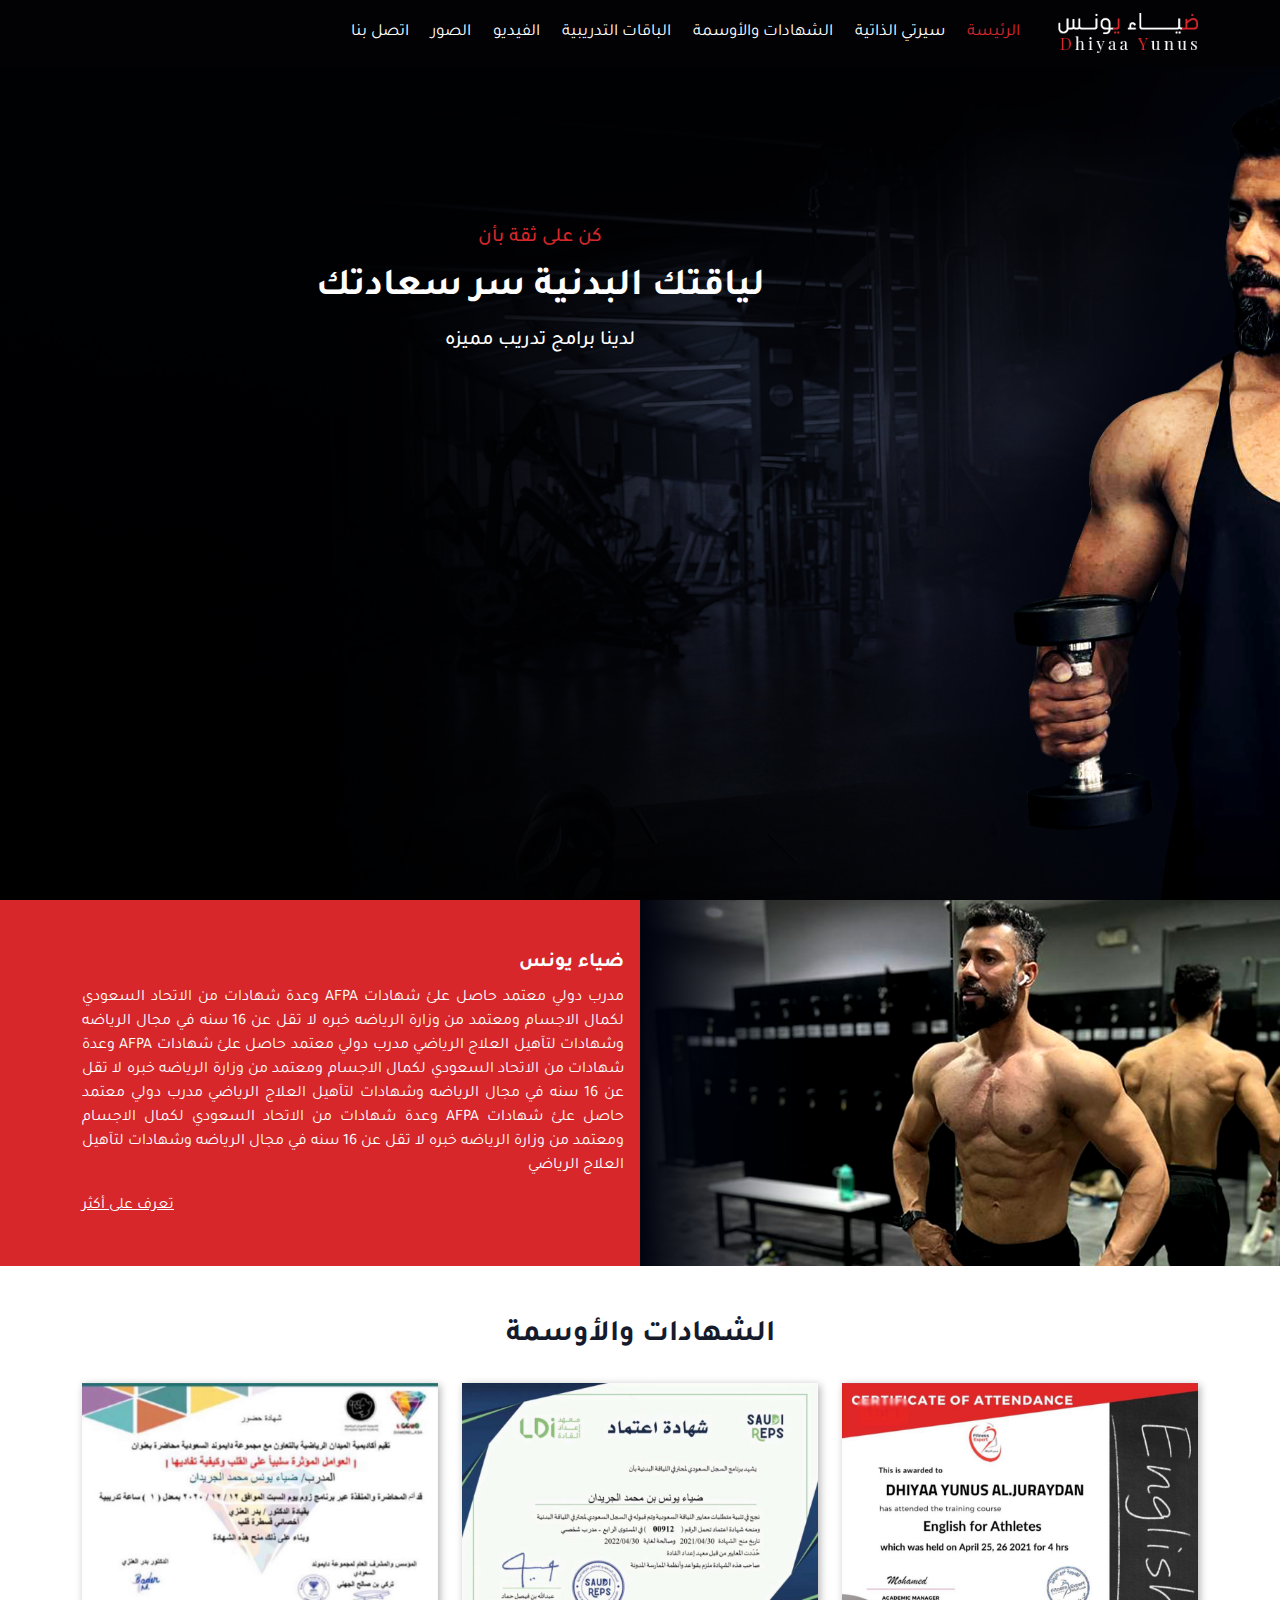
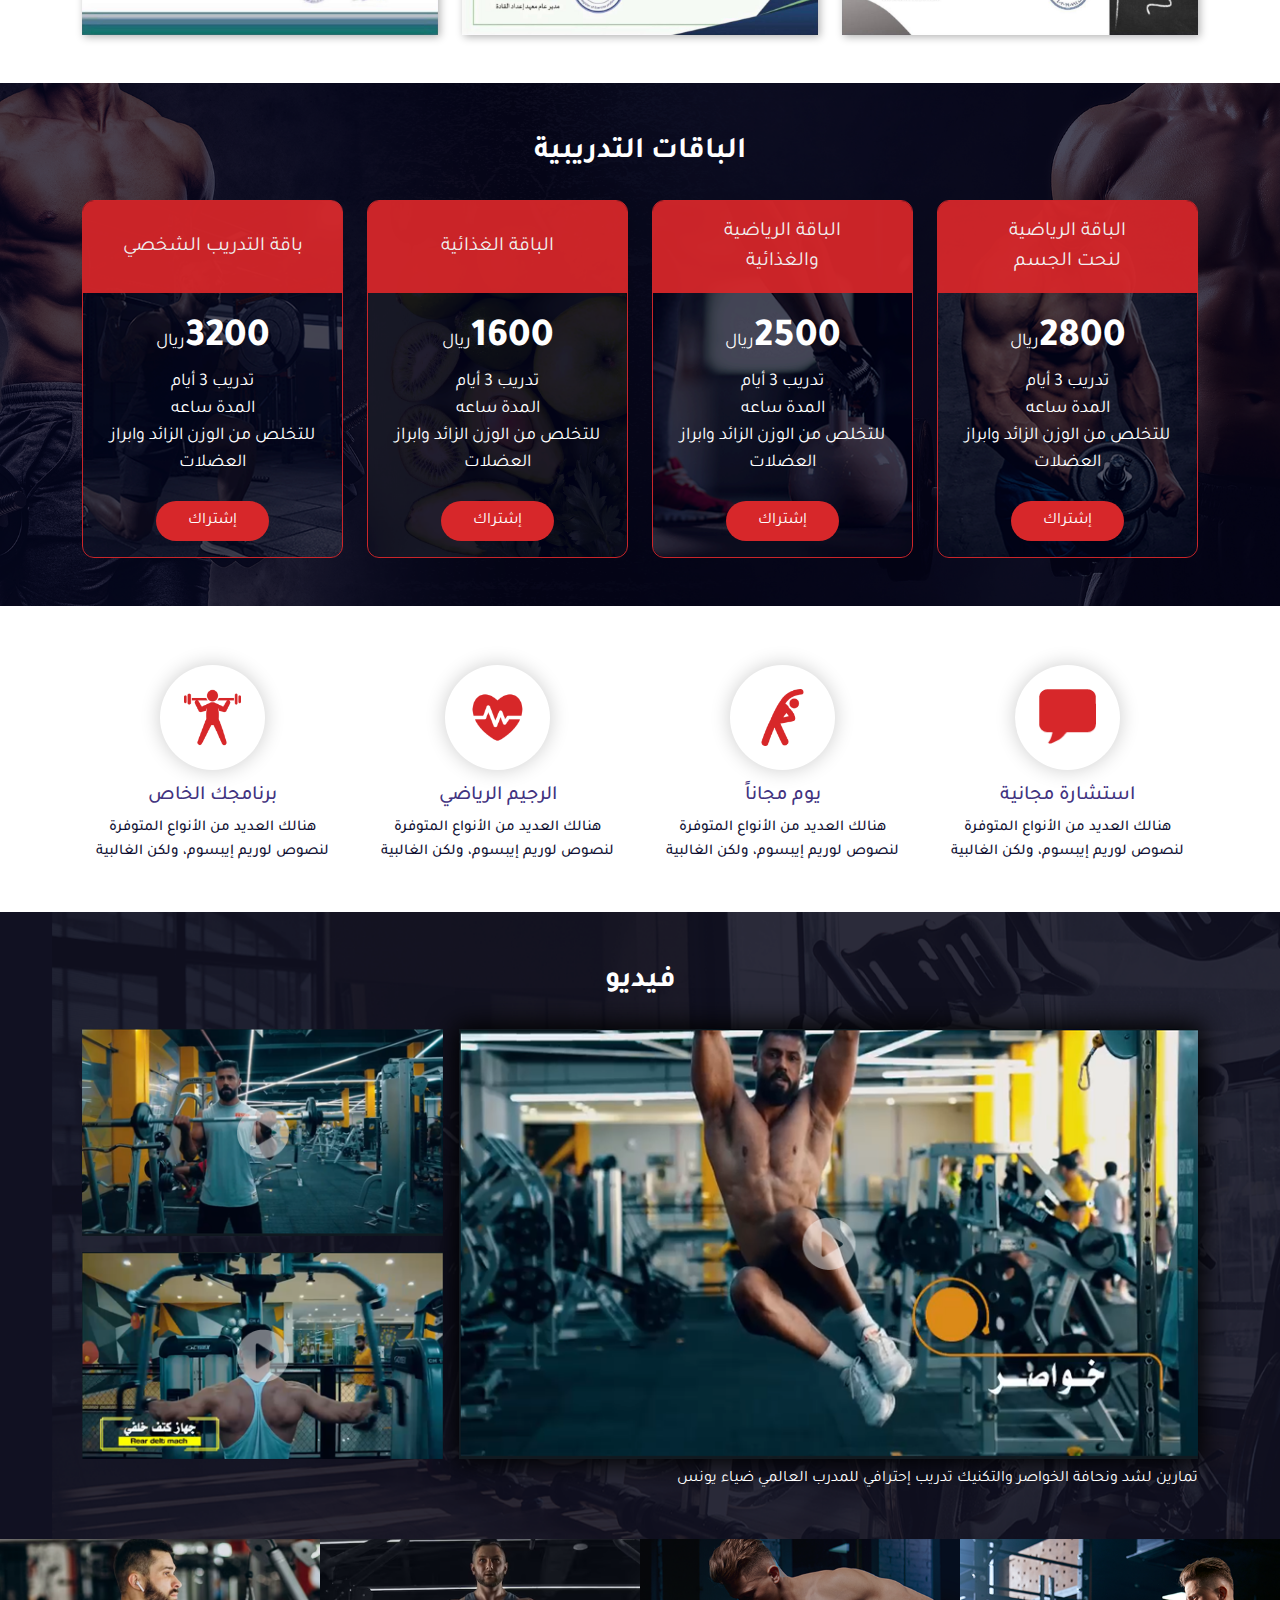
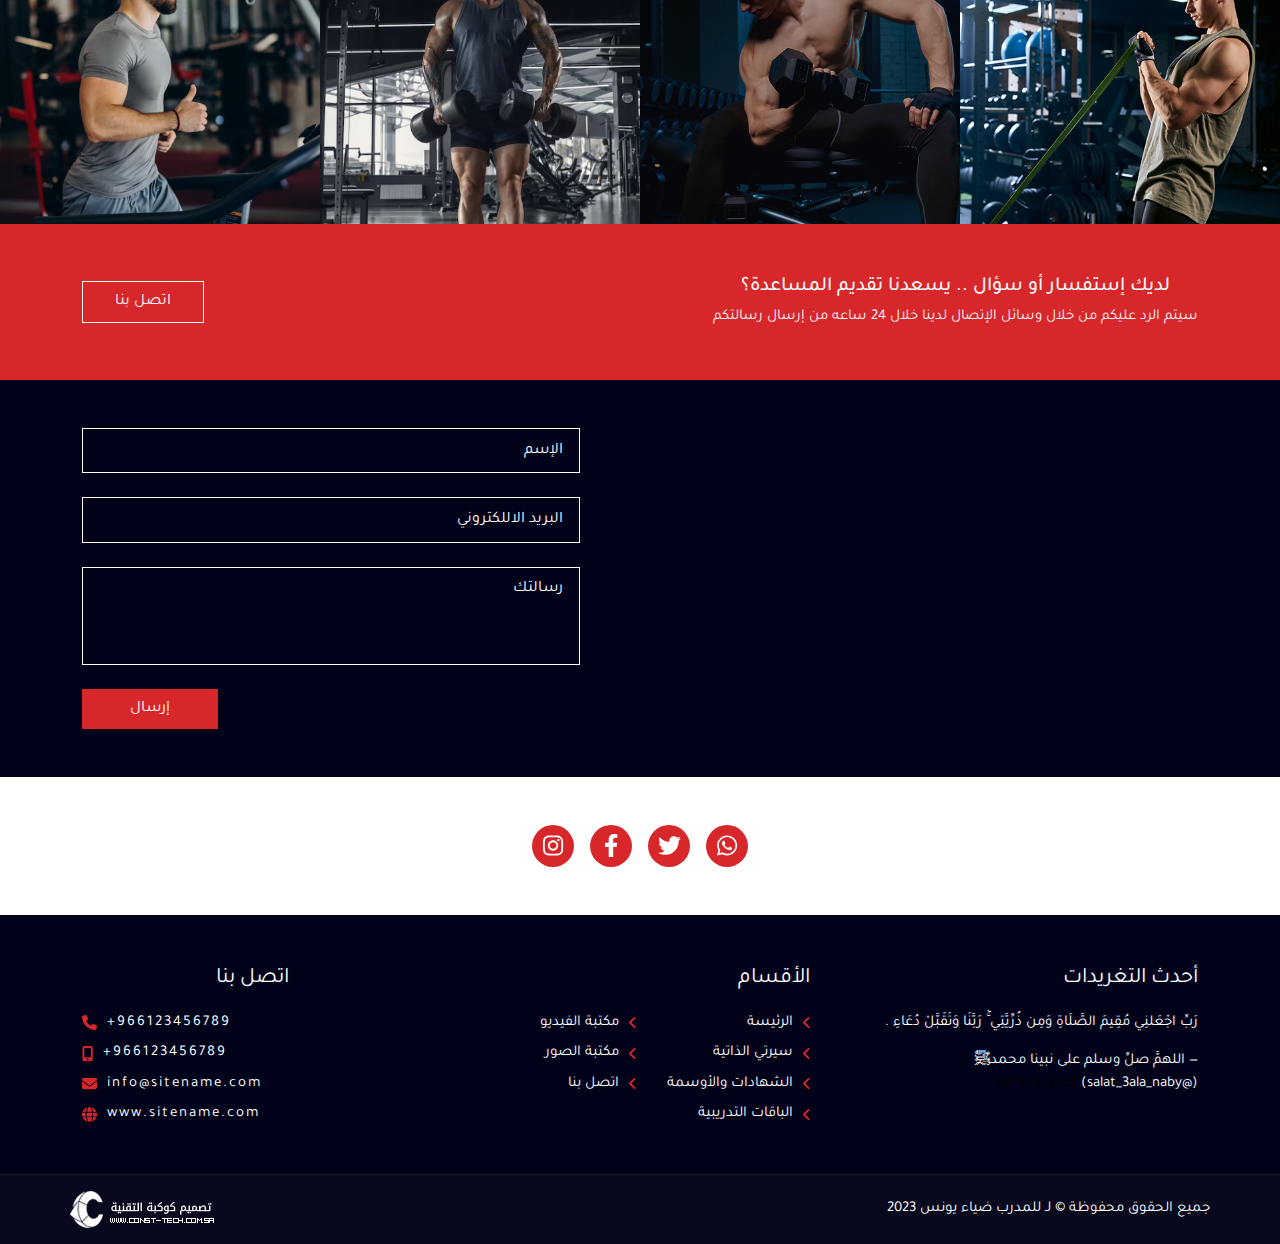
<file: index.html>
<!DOCTYPE html>
<html lang="ar" dir="rtl">
  <head>
    <meta charset="UTF-8" />
    <meta http-equiv="X-UA-Compatible" content="IE=edge" />
    <meta name="viewport" content="width=device-width, initial-scale=1.0" />
    <title>Document</title>
    <!-- Normalize -->
    <link rel="stylesheet" href="css/normalize.css" />
    <!-- Bootstrap -->
    <link rel="stylesheet" href="css/bootstrap.rtl.min.css" />
    <!-- Font Awesome -->
    <link rel="stylesheet" href="css/all.min.css" />
    <!-- Main Faile Css  -->
    <link rel="stylesheet" href="css/main.css" />
    <!-- Font Google -->
    <link rel="preconnect" href="https://fonts.googleapis.com" />
    <link rel="preconnect" href="https://fonts.gstatic.com" crossorigin />
    <link
      href="https://fonts.googleapis.com/css2?family=Tajawal:wght@400;500;700;800;900&display=swap"
      rel="stylesheet"
    />
  </head>

  <body>
    <!-- Start Landing -->
    <section class="landing">
      <nav class="navbar navbar-expand-lg navbar-dark">
        <div class="container">
          <a class="navbar-brand logo" href="#">
            <img src="./img/logo-web.webp" alt="" />
          </a>
          <button
            class="navbar-toggler"
            type="button"
            data-bs-toggle="collapse"
            data-bs-target="#navbarSupportedContent"
            aria-controls="navbarSupportedContent"
            aria-expanded="false"
            aria-label="Toggle navigation"
          >
            <span class="navbar-toggler-icon"></span>
          </button>
          <div class="collapse navbar-collapse" id="navbarSupportedContent">
            <ul class="navbar-nav me-auto mb-2 mb-lg-0">
              <li class="nav-item">
                <a class="nav-link active" href="index.html">الرئيسة</a>
              </li>
              <li class="nav-item">
                <a class="nav-link" href="#">سيرتي الذاتية</a>
              </li>
              <li class="nav-item">
                <a class="nav-link" href="#">الشهادات والأوسمة</a>
              </li>
              <li class="nav-item">
                <a class="nav-link" href="#">الباقات التدريبية</a>
              </li>
              <li class="nav-item">
                <a class="nav-link" href="videos.html">الفيديو</a>
              </li>
              <li class="nav-item">
                <a class="nav-link" href="gallary.html">الصور</a>
              </li>
              <li class="nav-item">
                <a class="nav-link" href="contactUs.html">اتصل بنا</a>
              </li>
            </ul>
          </div>
        </div>
      </nav>
      <div class="container">
        <div class="text-landing">
          <div class="text-one">كن على ثقة بأن</div>
          <div class="text-two">لياقتك البدنية سر سعادتك</div>
          <div class="text-three">لدينا برامج تدريب مميزه</div>
        </div>
      </div>
    </section>
    <!-- End Landing -->

    <!-- Start About -->
    <section class="about py-5">
      <div class="container">
        <img src="./img/about.webp" alt="" class="img" />
        <div class="text">
          <div class="title">ضياء يونس</div>
          <div class="content">
            مدرب دولي معتمد حاصل علئ شهادات AFPA وعدة شهادات من الاتحاد السعودي
            لكمال الاجسام ومعتمد من وزارة الرياضه خبره لا تقل عن 16 سنه في مجال
            الرياضه وشهادات لتآهيل العلاج الرياضي مدرب دولي معتمد حاصل علئ
            شهادات AFPA وعدة شهادات من الاتحاد السعودي لكمال الاجسام ومعتمد من
            وزارة الرياضه خبره لا تقل عن 16 سنه في مجال الرياضه وشهادات لتآهيل
            العلاج الرياضي مدرب دولي معتمد حاصل علئ شهادات AFPA وعدة شهادات من
            الاتحاد السعودي لكمال الاجسام ومعتمد من وزارة الرياضه خبره لا تقل عن
            16 سنه في مجال الرياضه وشهادات لتآهيل العلاج الرياضي
          </div>
          <a href="" class="more">تعرف على أكثر</a>
        </div>
      </div>
    </section>
    <!-- End About -->

    <!-- Start Testimonials -->
    <section class="testimonials py-5">
      <div class="container">
        <div class="main-title">الشهادات والأوسمة</div>
        <div class="row g-4">
          <div class="col-md-6 col-lg-4">
            <img src="./img/testimonials.webp" alt="" class="img" />
          </div>
          <div class="col-md-6 col-lg-4">
            <img src="./img/testimonials2.webp" alt="" class="img" />
          </div>
          <div class="col-md-6 col-lg-4">
            <img src="./img/testimonials3.webp" alt="" class="img" />
          </div>
        </div>
      </div>
    </section>
    <!-- End Testimonials -->

    <!-- Start price -->
    <section class="price-section py-5">
      <div class="container">
        <div class="main-title text-white">الباقات التدريبية</div>
        <div class="row g-4 align-items-stretch">
          <div class="col-md-6 col-lg-3">
            <div class="box">
              <img src="./img/box-price.webp" alt="" class="img" />
              <div class="title">
                الباقة الرياضية <br />
                لنحت الجسم
              </div>
              <div class="content">
                <div class="price">2800<span>ريال</span></div>
                <div class="text">
                  تدريب 3 أيام <br />
                  المدة ساعه <br />
                  للتخلص من الوزن الزائد وابراز العضلات
                </div>
                <a href="" class="main-btn btn-radius"> إشتراك </a>
              </div>
            </div>
          </div>
          <div class="col-md-6 col-lg-3">
            <div class="box">
              <img src="./img/box-price2.webp" alt="" class="img" />
              <div class="title">
                الباقة الرياضية
                <br />
                والغذائية
              </div>
              <div class="content">
                <div class="price">2500<span>ريال</span></div>
                <div class="text">
                  تدريب 3 أيام <br />
                  المدة ساعه <br />
                  للتخلص من الوزن الزائد وابراز العضلات
                </div>
                <a href="" class="main-btn btn-radius"> إشتراك </a>
              </div>
            </div>
          </div>
          <div class="col-md-6 col-lg-3">
            <div class="box">
              <img src="./img/box-price3.webp" alt="" class="img" />
              <div class="title">الباقة الغذائية</div>
              <div class="content">
                <div class="price">1600<span>ريال</span></div>
                <div class="text">
                  تدريب 3 أيام <br />
                  المدة ساعه <br />
                  للتخلص من الوزن الزائد وابراز العضلات
                </div>
                <a href="" class="main-btn btn-radius"> إشتراك </a>
              </div>
            </div>
          </div>
          <div class="col-md-6 col-lg-3">
            <div class="box">
              <img src="./img/box-price4.webp" alt="" class="img" />
              <div class="title">باقة التدريب الشخصي</div>
              <div class="content">
                <div class="price">3200<span>ريال</span></div>
                <div class="text">
                  تدريب 3 أيام <br />
                  المدة ساعه <br />
                  للتخلص من الوزن الزائد وابراز العضلات
                </div>
                <a href="" class="main-btn btn-radius"> إشتراك </a>
              </div>
            </div>
          </div>
        </div>
      </div>
    </section>
    <!-- End price -->

    <!-- Start service -->
    <section class="service py-5">
      <div class="container">
        <div class="row g-4">
          <div class="col-md-6 col-lg-3">
            <div class="box">
              <div class="icon">
                <img src="./img/service.webp" alt="" class="img" />
              </div>
              <div class="title">استشارة مجانية</div>
              <div class="text">
                هنالك العديد من الأنواع المتوفرة لنصوص لوريم إيبسوم، ولكن
                الغالبية
              </div>
            </div>
          </div>
          <div class="col-md-6 col-lg-3">
            <div class="box">
              <div class="icon">
                <img src="./img/service2.webp" alt="" class="img" />
              </div>
              <div class="title">يوم مجاناً</div>
              <div class="text">
                هنالك العديد من الأنواع المتوفرة لنصوص لوريم إيبسوم، ولكن
                الغالبية
              </div>
            </div>
          </div>
          <div class="col-md-6 col-lg-3">
            <div class="box">
              <div class="icon">
                <img src="./img/service3.webp" alt="" class="img" />
              </div>
              <div class="title">الرجيم الرياضي</div>
              <div class="text">
                هنالك العديد من الأنواع المتوفرة لنصوص لوريم إيبسوم، ولكن
                الغالبية
              </div>
            </div>
          </div>
          <div class="col-md-6 col-lg-3">
            <div class="box">
              <div class="icon">
                <img src="./img/service4.webp" alt="" class="img" />
              </div>
              <div class="title">برنامجك الخاص</div>
              <div class="text">
                هنالك العديد من الأنواع المتوفرة لنصوص لوريم إيبسوم، ولكن
                الغالبية
              </div>
            </div>
          </div>
        </div>
      </div>
    </section>
    <!-- End service -->

    <!-- Start video -->
    <section class="video-section py-5">
      <div class="container">
        <div class="main-title text-white">فيديو</div>
        <div class="row g-3">
          <div class="col-lg-8">
            <img src="./img/video1.webp" alt="" class="video" />
          </div>
          <div class="col-lg-4">
            <div class="row g-3">
              <div class="col-12">
                <img src="./img/video2.webp" alt="" class="video video-sm" />
              </div>
              <div class="col-12">
                <img src="./img/video3.webp" alt="" class="video video-sm" />
              </div>
            </div>
          </div>
        </div>
        <div class="text">
          تمارين لشد ونحافة الخواصر والتكنيك تدريب إحترافي للمدرب العالمي ضياء
          يونس
        </div>
      </div>
    </section>
    <!-- End video -->

    <!-- Start imgs -->
    <section class="imgs-section">
      <div class="row g-0">
        <div class="col-md-6 col-lg-3">
          <img src="./img/imgs1.webp" alt="" class="img" />
        </div>
        <div class="col-md-6 col-lg-3">
          <img src="./img/imgs2.webp" alt="" class="img" />
        </div>
        <div class="col-md-6 col-lg-3">
          <img src="./img/imgs3.webp" alt="" class="img" />
        </div>
        <div class="col-md-6 col-lg-3">
          <img src="./img/imgs4.webp" alt="" class="img" />
        </div>
      </div>
    </section>
    <!-- End imgs -->

    <!-- Start Inquiry  -->
    <section class="inquiry-section py-5">
      <div
        class="container d-flex align-items-center gap-3 justify-content-between flex-wrap"
      >
        <div class="content">
          <div class="title">
            لديك إستفسار أو سؤال .. يسعدنا تقديم المساعدة؟
          </div>
          <div class="text">
            سيتم الرد عليكم من خلال وسائل الإتصال لدينا خلال 24 ساعه من إرسال
            رسالتكم
          </div>
        </div>
        <a href="contactUs.html" class="btn-border">اتصل بنا</a>
      </div>
    </section>
    <!-- End Inquiry  -->

    <!-- Start contact  -->
    <section class="contact-section py-5">
      <div class="container">
        <div class="map">
          <iframe
            src="https://www.google.com/maps/embed?pb=!1m14!1m8!1m3!1d272174.73691411247!2d50.033775677156385!3d26.32307874880888!3m2!1i1024!2i768!4f13.1!3m3!1m2!1s0x85f5560a12d3eeed%3A0x99291102777c79cb!2z2YPZiNmD2KjYqSDYp9mE2KrZgtmG2YrYqSDYqNix2YXYrNipINin2YTZhdmI2KfZgti5INmI2KfZhNiq2LfYqNmK2YLYp9iqINin2YTYsNmD2YrYqQ!5e0!3m2!1sar!2seg!4v1681559509684!5m2!1sar!2seg"
            width="600"
            height="450"
            style="border: 0"
            allowfullscreen=""
            loading="lazy"
            referrerpolicy="no-referrer-when-downgrade"
          ></iframe>
        </div>
        <form action="" class="form row g-4">
          <div class="col-12">
            <input
              type="text"
              name=""
              id=""
              placeholder="الإسم"
              class="form-control"
            />
          </div>
          <div class="col-12">
            <input
              type="text"
              name=""
              id=""
              placeholder="البريد الاللكتروني"
              class="form-control"
            />
          </div>
          <div class="col-12">
            <textarea
              name=""
              id=""
              placeholder="رسالتك"
              class="form-control"
            ></textarea>
          </div>
          <div class="col-12 d-flex justify-content-end">
            <button class="main-btn px-5">إرسال</button>
          </div>
        </form>
      </div>
    </section>
    <!-- End contact  -->

    <!-- Start social  -->
    <section class="social-section py-5">
      <div class="container">
        <div class="list-social">
          <a href="#" class="item">
            <i class="icon fab fa-whatsapp"></i>
          </a>
          <a href="#" class="item">
            <i class="icon fab fa-twitter"></i>
          </a>
          <a href="#" class="item">
            <i class="icon fab fa-facebook-f"></i>
          </a>
          <a href="#" class="item">
            <i class="icon fab fa-instagram"></i>
          </a>
        </div>
      </div>
    </section>
    <!-- End social  -->
    
    <!-- Start top-footer  -->
    <section class="top-footer py-5">
      <div class="container">
        <div class="row g-5">
          <div class="col-lg-4">
            <div class="title">أحدث التغريدات</div>
            <blockquote class="twitter-tweet">
              <p lang="ar" dir="rtl">
                رَبِّ اجْعَلنِي مُقِيمَ الصَّلَاةِ وَمِن ذُرِّيَّتِي ۚ رَبَّنَا
                وَتَقَبَّلْ دُعَاءِ .
              </p>
              &mdash; اللهمَّ صلِّ وسلم على نبينا محمدﷺ (@salat_3ala_naby)
              <a
                href="https://twitter.com/salat_3ala_naby/status/1646636726801121282?ref_src=twsrc%5Etfw"
                >April 13, 2023</a
              >
            </blockquote>
            <script
              async
              src="https://platform.twitter.com/widgets.js"
              charset="utf-8"
            ></script>
          </div>
          <div class="col-lg-4">
            <div class="title">الأقسام</div>
            <div class="row g-2">
              <div class="col-6">
                <a href="" class="link">
                  <i class="icon fas fa-angle-left"></i>
                  الرئيسة
                </a>
              </div>
              <div class="col-6">
                <a href="" class="link">
                  <i class="icon fas fa-angle-left"></i>
                  مكتبة الفيديو
                </a>
              </div>
              <div class="col-6">
                <a href="" class="link">
                  <i class="icon fas fa-angle-left"></i>
                  سيرتي الذاتية
                </a>
              </div>
              <div class="col-6">
                <a href="" class="link">
                  <i class="icon fas fa-angle-left"></i>
                  مكتبة الصور
                </a>
              </div>
              <div class="col-6">
                <a href="" class="link">
                  <i class="icon fas fa-angle-left"></i>
                  الشهادات والأوسمة
                </a>
              </div>
              <div class="col-6">
                <a href="" class="link">
                  <i class="icon fas fa-angle-left"></i>
                  اتصل بنا
                </a>
              </div>
              <div class="col-6">
                <a href="" class="link">
                  <i class="icon fas fa-angle-left"></i>
                  الباقات التدريبية
                </a>
              </div>
            </div>
          </div>
          <div class="col">
            <div class="title text-center">
              اتصل بنا
            </div>
            <div class="row g-2 ">
              <div class="col-12">
                <div class="link num justify-content-end">
                  966123456789+
                  <i class="icon fas fa-phone"></i>
                </div>
              </div>
              <div class="col-12">
                <div class="link num justify-content-end">
                  966123456789+
                  <i class=" icon fa-solid fa-mobile-screen-button"></i>
                </div>
              </div>
              <div class="col-12">
                <div class="link num justify-content-end">
                  info@sitename.com
                  <i class="icon fa-solid fa-envelope"></i>
                </div>
              </div>
              <div class="col-12">
                <div class="link num justify-content-end">
                  www.sitename.com
                  <i class="icon fa-solid fa-globe"></i>
                </div>
              </div>
            </div>
          </div>
        </div>
      </div>
    </section>
    <!-- End top-footer  -->

    <!-- Start bottom-footer  -->
    <section class="bottom-footer">
      <div class="container">
        جميع الحقوق محفوظة ©  لـ للمدرب ضياء يونس 2023
        <img src="./img/logo-footer.webp" alt="" class="logo">
      </div>
    </section>
    <!-- End bottom-footer  -->
    <!-- Js Files -->
    <script src="js/bootstrap.bundle.min.js"></script>
    <script src="js/all.min.js"></script>
    <script src="js/main.js"></script>
  </body>
</html>
</file>
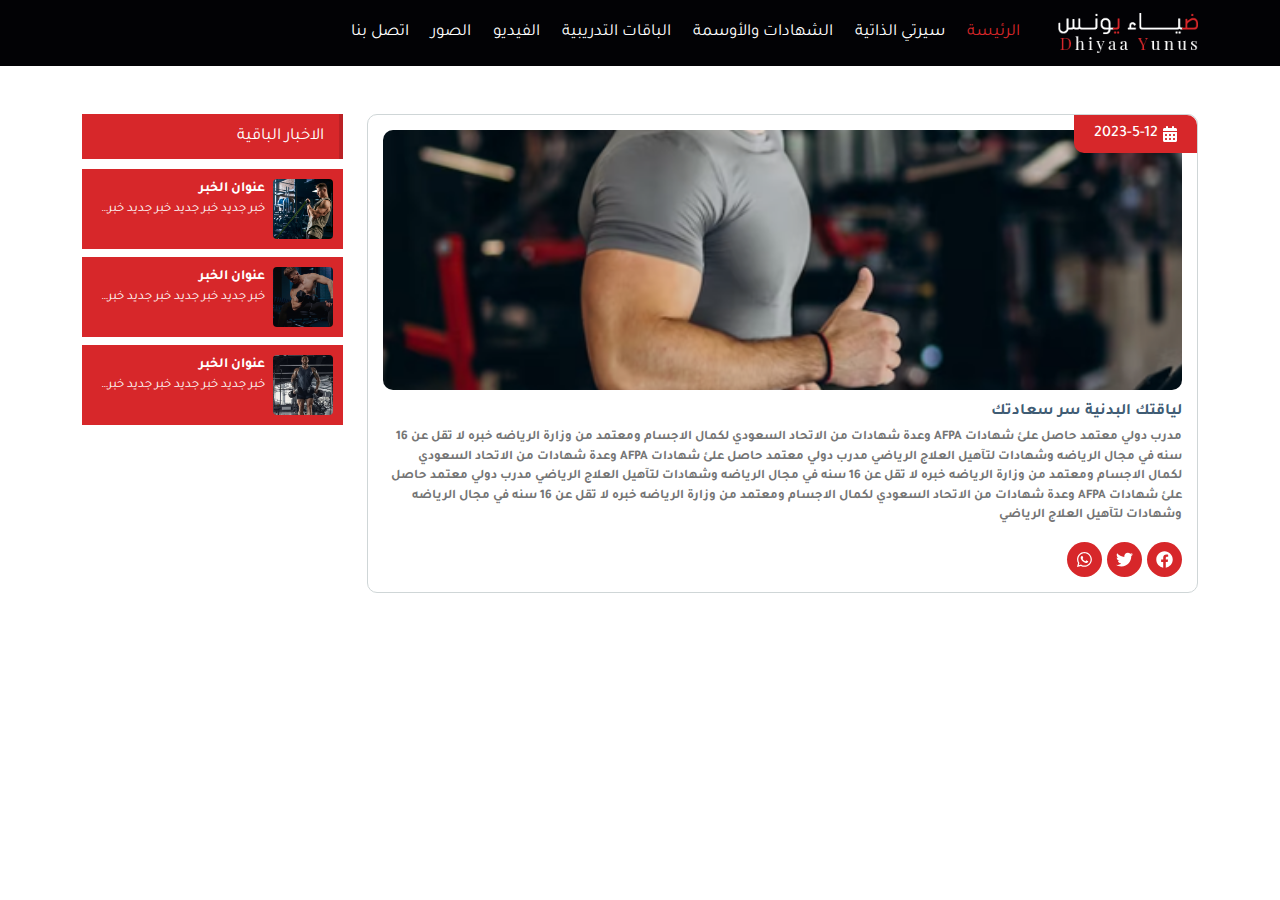
<file: articalShow.html>
<!DOCTYPE html>
<html lang="ar" dir="rtl">

<head>
  <meta charset="UTF-8" />
  <meta http-equiv="X-UA-Compatible" content="IE=edge" />
  <meta name="viewport" content="width=device-width, initial-scale=1.0" />
  <title>Document</title>
  <!-- Normalize -->
  <link rel="stylesheet" href="css/normalize.css" />
  <!-- Bootstrap -->
  <link rel="stylesheet" href="css/bootstrap.rtl.min.css" />
  <!-- Font Awesome -->
  <link rel="stylesheet" href="css/all.min.css" />
  <!-- Main Faile Css  -->
  <link rel="stylesheet" href="css/main.css" />
  <!-- Font Google -->
  <link rel="preconnect" href="https://fonts.googleapis.com" />
  <link rel="preconnect" href="https://fonts.gstatic.com" crossorigin />
  <link href="https://fonts.googleapis.com/css2?family=Tajawal:wght@400;500;700;800;900&display=swap"
    rel="stylesheet" />
</head>

<body>
  <!-- Start Nav -->
  <nav class="navbar navbar-expand-lg navbar-dark">
    <div class="container">
      <a class="navbar-brand logo" href="index.html">
        <img src="./img/logo-web.webp" alt="" />
      </a>
      <button class="navbar-toggler" type="button" data-bs-toggle="collapse" data-bs-target="#navbarSupportedContent"
        aria-controls="navbarSupportedContent" aria-expanded="false" aria-label="Toggle navigation">
        <span class="navbar-toggler-icon"></span>
      </button>
      <div class="collapse navbar-collapse" id="navbarSupportedContent">
        <ul class="navbar-nav me-auto mb-2 mb-lg-0">
          <li class="nav-item">
            <a class="nav-link active" href="index.html">الرئيسة</a>
          </li>
          <li class="nav-item">
            <a class="nav-link" href="#">سيرتي الذاتية</a>
          </li>
          <li class="nav-item">
            <a class="nav-link" href="#">الشهادات والأوسمة</a>
          </li>
          <li class="nav-item">
            <a class="nav-link" href="#">الباقات التدريبية</a>
          </li>
          <li class="nav-item">
            <a class="nav-link" href="videos.html">الفيديو</a>
          </li>
          <li class="nav-item">
            <a class="nav-link" href="gallary.html">الصور</a>
          </li>
          <li class="nav-item">
            <a class="nav-link" href="contactUs.html">اتصل بنا</a>
          </li>
        </ul>
      </div>
    </div>
  </nav>
  <!-- End Nav -->
  <!-- Start Section -->
  <section class="py-5">
    <div class="container">
      <div class="row g-4">
        <div class="col-12 col-md-8 col-lg-9">
          <div class="box-article show-article">
            <div class="date-holder">
              <i class="fa-solid fa-calendar-days"></i>
              <p class="mb-0">
                <span>2023-5-12</span>
              </p>
            </div>
            <div class="img-holder">
              <img src="img/imgs4.webp" class="img-article" alt="news photo">
            </div>
            <div class="d-flex flex-column justify-content-between min-h-article gap-3">
              <div>
                <div class="text-holder d-flex align-items-center justify-content-start">
                  <p class="article-title mb-1">لياقتك البدنية سر سعادتك </p>
                </div>
                <div class="text-holder">
                  <p class="article-des">
                    مدرب دولي معتمد حاصل علئ شهادات AFPA وعدة شهادات من الاتحاد السعودي لكمال الاجسام ومعتمد من وزارة
                    الرياضه خبره لا تقل عن 16 سنه في مجال الرياضه وشهادات لتآهيل العلاج الرياضي مدرب دولي معتمد حاصل علئ
                    شهادات AFPA وعدة شهادات من الاتحاد السعودي لكمال الاجسام ومعتمد من وزارة الرياضه خبره لا تقل عن 16
                    سنه في مجال الرياضه وشهادات لتآهيل العلاج الرياضي مدرب دولي معتمد حاصل علئ شهادات AFPA وعدة شهادات
                    من الاتحاد السعودي لكمال الاجسام ومعتمد من وزارة الرياضه خبره لا تقل عن 16 سنه في مجال الرياضه
                    وشهادات لتآهيل العلاج الرياضي
                  </p>
                </div>
              </div>
              <div class="share-holder">
                <div class="circle">
                  <a href="#" target="_blank" id="shere-fa">
                    <i class="fa-brands fa-facebook"></i>
                  </a>
                </div>
                <div class="circle">
                  <a href="#" target="_blank" id="shere-tw">
                    <i class="fa-brands fa-twitter"></i>
                  </a>
                </div>
                <div class="circle">
                  <a href="#" target="_blank" id="shere-wh">
                    <i class="fa-brands fa-whatsapp"></i>
                  </a>
                </div>
              </div>
            </div>
          </div>
        </div>
        <div class="col-12 col-md-4 col-lg-3">
          <div class="bg-title">
            الاخبار الباقية
          </div>
          <div class="d-flex flex-column gap-2">
            <a href="#" class="box-side-News d-flex gap-2">
              <img src="img/imgs1.webp" alt="" class="img">
              <div class="holder">
                <div class="title">
                  عنوان الخبر
                </div>
                <div class="content text-truncate">
                  خبر جديد خبر جديد خبر جديد خبر جديد خبر جديد خبر جديد
                </div>
              </div>
            </a>
            <a href="#" class="box-side-News d-flex gap-2">
              <img src="img/imgs2.webp" alt="" class="img">
              <div class="holder">
                <div class="title">
                  عنوان الخبر
                </div>
                <div class="content text-truncate">
                  خبر جديد خبر جديد خبر جديد خبر جديد خبر جديد خبر جديد
                </div>
              </div>
            </a>
            <a href="#" class="box-side-News d-flex gap-2">
              <img src="img/imgs3.webp" alt="" class="img">
              <div class="holder">
                <div class="title">
                  عنوان الخبر
                </div>
                <div class="content text-truncate">
                  خبر جديد خبر جديد خبر جديد خبر جديد خبر جديد خبر جديد
                </div>
              </div>
            </a>
          </div>
        </div>
      </div>
    </div>
  </section>
  <!-- Start Section -->

  <!-- Js Files -->
  <script src="js/bootstrap.bundle.min.js"></script>
  <script src="js/all.min.js"></script>
  <script src="js/main.js"></script>
</body>

</html>
</file>
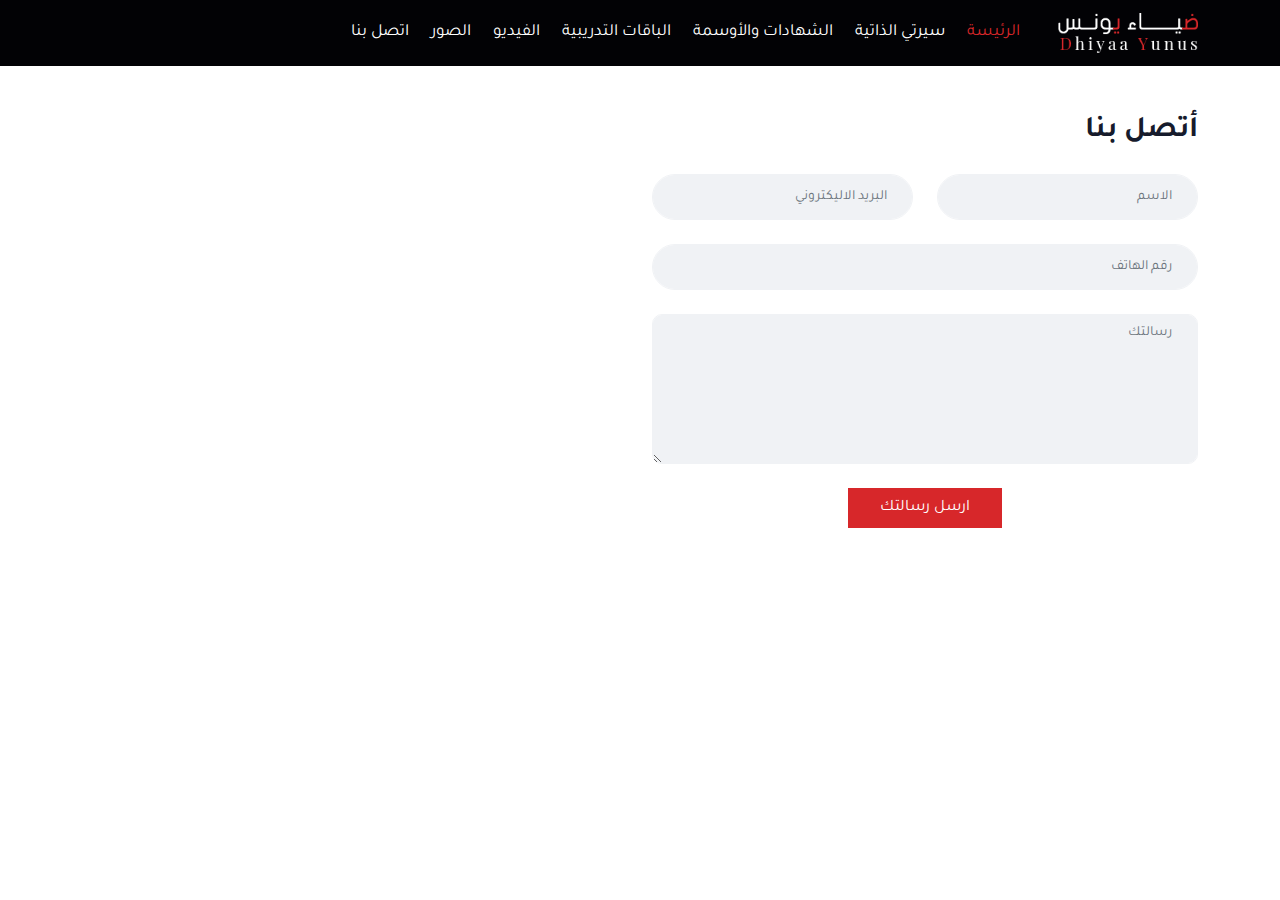
<file: contactUs.html>
<!DOCTYPE html>
<html lang="ar" dir="rtl">

<head>
  <meta charset="UTF-8" />
  <meta http-equiv="X-UA-Compatible" content="IE=edge" />
  <meta name="viewport" content="width=device-width, initial-scale=1.0" />
  <title>Document</title>
  <!-- Normalize -->
  <link rel="stylesheet" href="css/normalize.css" />
  <!-- Bootstrap -->
  <link rel="stylesheet" href="css/bootstrap.rtl.min.css" />
  <!-- Font Awesome -->
  <link rel="stylesheet" href="css/all.min.css" />
  <!-- Main Faile Css  -->
  <link rel="stylesheet" href="css/main.css" />
  <!-- Font Google -->
  <link rel="preconnect" href="https://fonts.googleapis.com" />
  <link rel="preconnect" href="https://fonts.gstatic.com" crossorigin />
  <link href="https://fonts.googleapis.com/css2?family=Tajawal:wght@400;500;700;800;900&display=swap"
    rel="stylesheet" />
</head>

<body>
  <!-- Start Nav -->
  <nav class="navbar navbar-expand-lg navbar-dark">
    <div class="container">
      <a class="navbar-brand logo" href="index.html">
        <img src="./img/logo-web.webp" alt="" />
      </a>
      <button class="navbar-toggler" type="button" data-bs-toggle="collapse" data-bs-target="#navbarSupportedContent"
        aria-controls="navbarSupportedContent" aria-expanded="false" aria-label="Toggle navigation">
        <span class="navbar-toggler-icon"></span>
      </button>
      <div class="collapse navbar-collapse" id="navbarSupportedContent">
        <ul class="navbar-nav me-auto mb-2 mb-lg-0">
          <li class="nav-item">
            <a class="nav-link active" href="index.html">الرئيسة</a>
          </li>
          <li class="nav-item">
            <a class="nav-link" href="#">سيرتي الذاتية</a>
          </li>
          <li class="nav-item">
            <a class="nav-link" href="#">الشهادات والأوسمة</a>
          </li>
          <li class="nav-item">
            <a class="nav-link" href="#">الباقات التدريبية</a>
          </li>
          <li class="nav-item">
            <a class="nav-link" href="videos.html">الفيديو</a>
          </li>
          <li class="nav-item">
            <a class="nav-link" href="gallary.html">الصور</a>
          </li>
          <li class="nav-item">
            <a class="nav-link" href="contactUs.html">اتصل بنا</a>
          </li>
        </ul>
      </div>
    </div>
  </nav>
  <!-- End Nav -->
  <!-- Start Content -->
  <section class="py-5">
    <div class="container">
      <h5 class="main-title text-start"> أتصل بنا</h5>
      <div class="row g-4">
        <div class="col-12 col-md-6">
          <form class="form-contact row g-4" method="" action="">
            <div class="col-12 col-md-6">
              <div class="form-group">
                <input id="" type="text" name="" class="form-control custom-form" placeholder="الاسم" />
              </div>
            </div>
            <div class="col-12 col-md-6">
              <div class="form-group">
                <input id="" type="email" name="" class="form-control custom-form" placeholder="البريد الاليكتروني" />
              </div>
            </div>
            <div class="col-12 col-md-12">
              <div class="form-group">
                <input type="tel" name="" class="form-control custom-form" placeholder="رقم الهاتف" />
              </div>
            </div>
            <div class="col-12 col-md-12">
              <div class="form-group">
                <textarea id="" name="" class="form-control custom-form" placeholder="رسالتك"></textarea>
              </div>
            </div>
            <hr class="m-0 border-0">
            <div class="col-md-12 d-flex justify-content-center">
              <input type="submit" class="main-btn" value="ارسل رسالتك" />
            </div>
          </form>
        </div>
        <div class="col-12 col-md-6">
          <iframe
            src="https://www.google.com/maps/embed?pb=!1m18!1m12!1m3!1d463878.29488595825!2d46.82252880000001!3d24.725191849999998!2m3!1f0!2f0!3f0!3m2!1i1024!2i768!4f13.1!3m3!1m2!1s0x3e2f03890d489399%3A0xba974d1c98e79fd5!2z2KfZhNix2YrYp9i2INin2YTYs9i52YjYr9mK2Kk!5e0!3m2!1sar!2seg!4v1681549825723!5m2!1sar!2seg"
            class="w-100 h-100"></iframe>
        </div>
      </div>
    </div>
  </section>
  <!-- Ens Content -->

  <!-- Js Files -->
  <script src="js/bootstrap.bundle.min.js"></script>
  <script src="js/all.min.js"></script>
  <script src="js/main.js"></script>
</body>

</html>
</file>
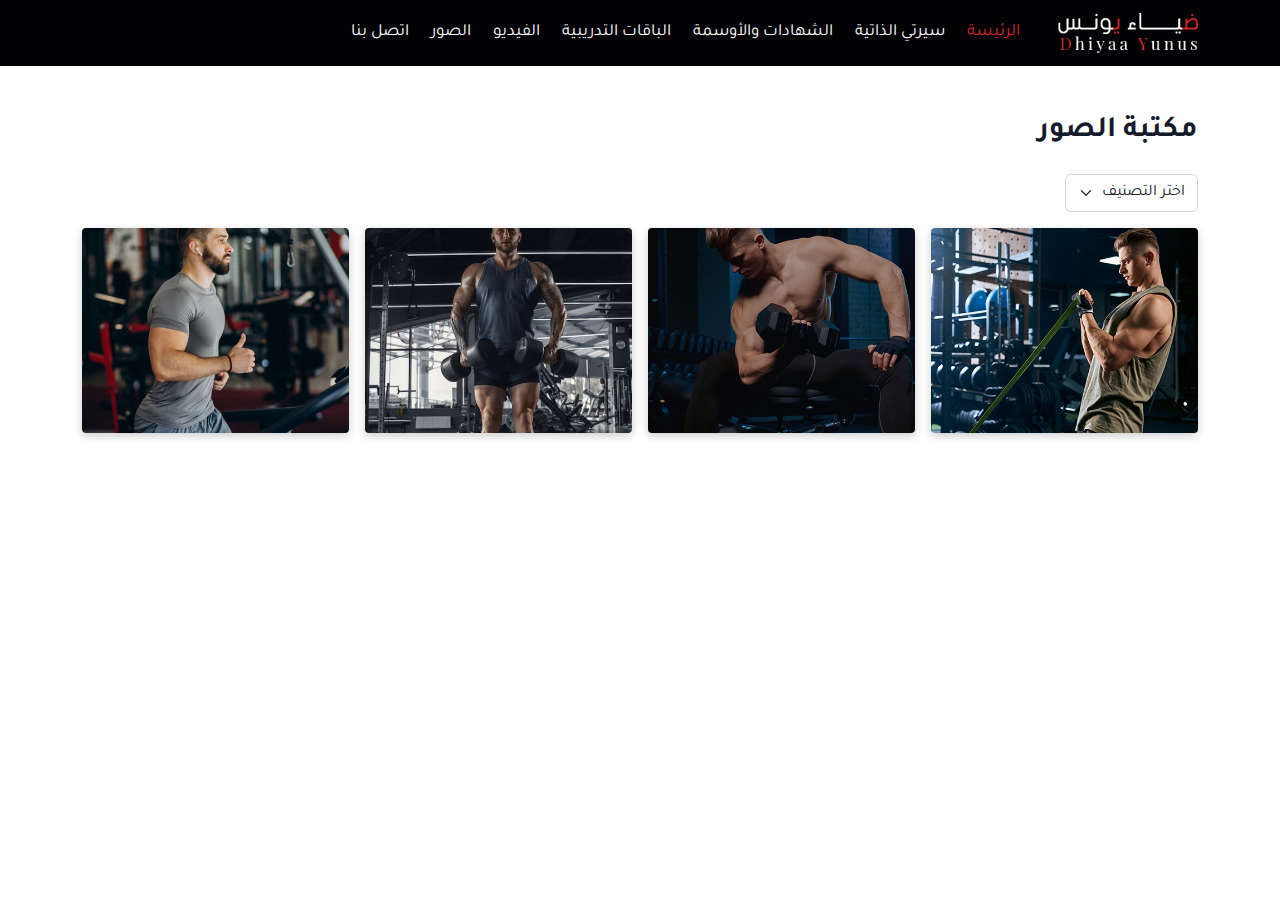
<file: gallary.html>
<!DOCTYPE html>
<html lang="ar" dir="rtl">

<head>
  <meta charset="UTF-8" />
  <meta http-equiv="X-UA-Compatible" content="IE=edge" />
  <meta name="viewport" content="width=device-width, initial-scale=1.0" />
  <title>Document</title>
  <!-- Normalize -->
  <link rel="stylesheet" href="css/normalize.css" />
  <!-- Bootstrap -->
  <link rel="stylesheet" href="css/bootstrap.rtl.min.css" />
  <!-- Font Awesome -->
  <link rel="stylesheet" href="css/all.min.css" />
  <!-- fancyapps -->
  <link rel="stylesheet" href="https://cdn.jsdelivr.net/npm/@fancyapps/ui@5.0/dist/fancybox/fancybox.css" />
  <!-- Main File Css  -->
  <link rel="stylesheet" href="css/main.css" />
  <!-- Font Google -->
  <link rel="preconnect" href="https://fonts.googleapis.com" />
  <link rel="preconnect" href="https://fonts.gstatic.com" crossorigin />
  <link href="https://fonts.googleapis.com/css2?family=Tajawal:wght@400;500;700;800;900&display=swap"
    rel="stylesheet" />
</head>

<body>
  <!-- Start Nav -->
  <nav class="navbar navbar-expand-lg navbar-dark">
    <div class="container">
      <a class="navbar-brand logo" href="index.html">
        <img src="./img/logo-web.webp" alt="" />
      </a>
      <button class="navbar-toggler" type="button" data-bs-toggle="collapse" data-bs-target="#navbarSupportedContent"
        aria-controls="navbarSupportedContent" aria-expanded="false" aria-label="Toggle navigation">
        <span class="navbar-toggler-icon"></span>
      </button>
      <div class="collapse navbar-collapse" id="navbarSupportedContent">
        <ul class="navbar-nav me-auto mb-2 mb-lg-0">
          <li class="nav-item">
            <a class="nav-link active" href="index.html">الرئيسة</a>
          </li>
          <li class="nav-item">
            <a class="nav-link" href="#">سيرتي الذاتية</a>
          </li>
          <li class="nav-item">
            <a class="nav-link" href="#">الشهادات والأوسمة</a>
          </li>
          <li class="nav-item">
            <a class="nav-link" href="#">الباقات التدريبية</a>
          </li>
          <li class="nav-item">
            <a class="nav-link" href="videos.html">الفيديو</a>
          </li>
          <li class="nav-item">
            <a class="nav-link" href="gallary.html">الصور</a>
          </li>
          <li class="nav-item">
            <a class="nav-link" href="contactUs.html">اتصل بنا</a>
          </li>
        </ul>
      </div>
    </div>
  </nav>
  <!-- End Nav -->
  <!-- Start Section -->
  <section class="py-5">
    <div class="container">
      <div class="section-content">
        <h5 class="main-title text-start">مكتبة الصور</h5>
        <div class="d-flex mb-3">
          <form action="" method="">
            <select name="type" class="form-select w-auto" id="type">
              <option value="">اختر التصنيف</option>
            </select>
          </form>
        </div>
        <div class="boxes-gallery">
          <div class="box" data-fancybox="gallery" data-caption="Caption Image" data-src="img/imgs1.webp">
            <img class="img" src="img/imgs1.webp" alt="gallery Image" />
            <div class="caption">
              Caption Image
            </div>
          </div>

          <div class="box" data-fancybox="gallery" data-caption="Caption Image" data-src="img/imgs2.webp">
            <img class="img" src="img/imgs2.webp" alt="gallery Image" />
            <div class="caption">
              Caption Image
            </div>
          </div>

          <div class="box" data-fancybox="gallery" data-caption="Caption Image" data-src="img/imgs3.webp">
            <img class="img" src="img/imgs3.webp" alt="gallery Image" />
            <div class="caption">
              Caption Image
            </div>
          </div>

          <div class="box" data-fancybox="gallery" data-caption="Caption Image" data-src="img/imgs4.webp">
            <img class="img" src="img/imgs4.webp" alt="gallery Image" />
            <div class="caption">
              Caption Image
            </div>
          </div>
        </div>
      </div>
    </div>
  </section>
  <!-- End Section -->

  <!-- Js Files -->
  <script src="js/bootstrap.bundle.min.js"></script>
  <script src="js/all.min.js"></script>
  <script src="https://cdn.jsdelivr.net/npm/@fancyapps/ui@5.0/dist/fancybox/fancybox.umd.js"></script>
  <script>
    Fancybox.bind('[data-fancybox="gallery"]', {
      Toolbar: {
        display: {
          left: ["infobar"],
          middle: [
            "zoomIn",
            "zoomOut",
            "toggle1to1",
            "rotateCCW",
            "rotateCW",
            "flipX",
            "flipY",
          ],
          right: ["slideshow", "thumbs", "close"],
        },
      },
    });    
  </script>
  <script src="js/main.js"></script>
</body>

</html>
</file>
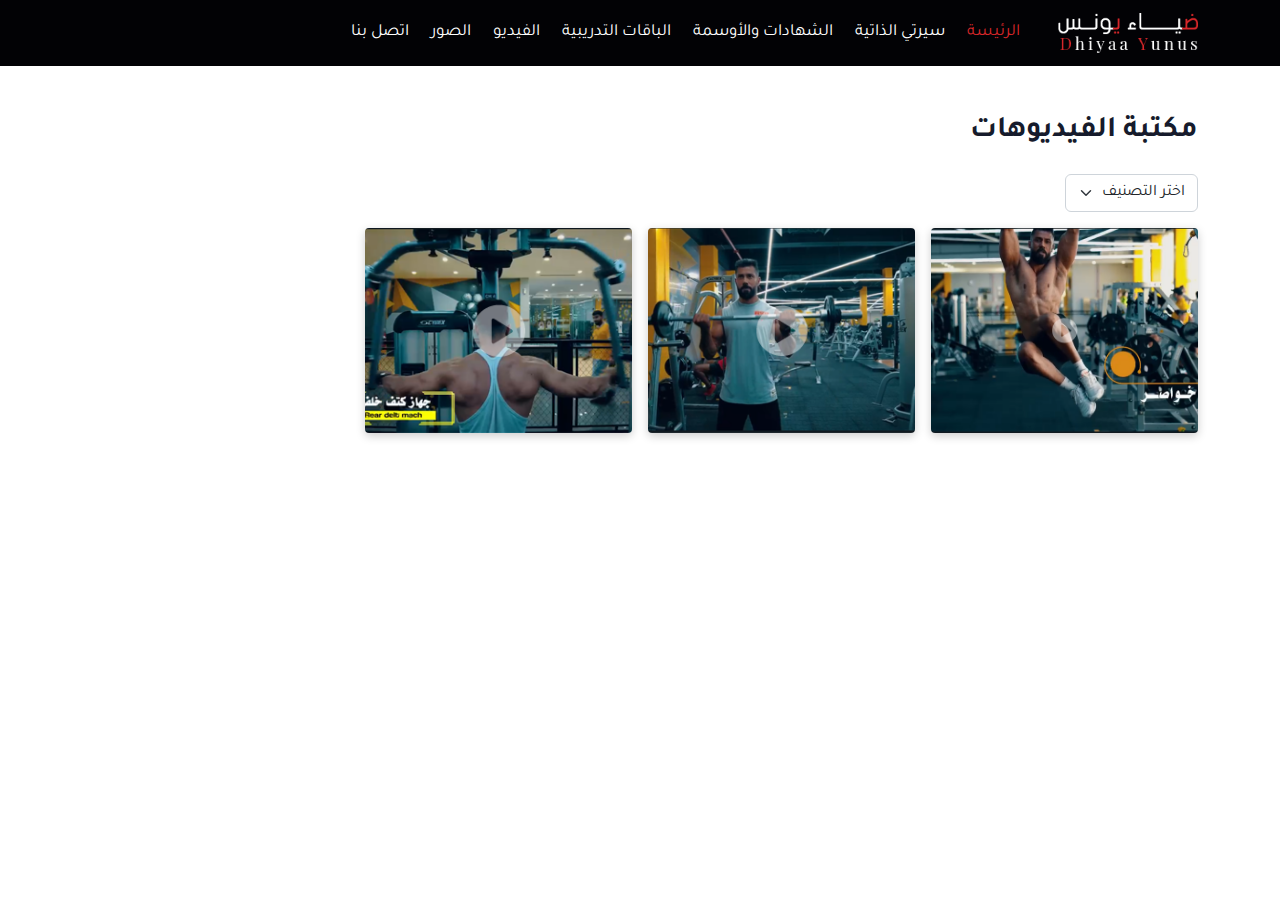
<file: videos.html>
<!DOCTYPE html>
<html lang="ar" dir="rtl">

<head>
  <meta charset="UTF-8" />
  <meta http-equiv="X-UA-Compatible" content="IE=edge" />
  <meta name="viewport" content="width=device-width, initial-scale=1.0" />
  <title>Document</title>
  <!-- Normalize -->
  <link rel="stylesheet" href="css/normalize.css" />
  <!-- Bootstrap -->
  <link rel="stylesheet" href="css/bootstrap.rtl.min.css" />
  <!-- Font Awesome -->
  <link rel="stylesheet" href="css/all.min.css" />
  <!-- fancyapps -->
  <link rel="stylesheet" href="https://cdn.jsdelivr.net/npm/@fancyapps/ui@5.0/dist/fancybox/fancybox.css" />
  <!-- Main File Css  -->
  <link rel="stylesheet" href="css/main.css" />
  <!-- Font Google -->
  <link rel="preconnect" href="https://fonts.googleapis.com" />
  <link rel="preconnect" href="https://fonts.gstatic.com" crossorigin />
  <link href="https://fonts.googleapis.com/css2?family=Tajawal:wght@400;500;700;800;900&display=swap"
    rel="stylesheet" />
</head>

<body>
  <!-- Start Nav -->
  <nav class="navbar navbar-expand-lg navbar-dark">
    <div class="container">
      <a class="navbar-brand logo" href="index.html">
        <img src="./img/logo-web.webp" alt="" />
      </a>
      <button class="navbar-toggler" type="button" data-bs-toggle="collapse" data-bs-target="#navbarSupportedContent"
        aria-controls="navbarSupportedContent" aria-expanded="false" aria-label="Toggle navigation">
        <span class="navbar-toggler-icon"></span>
      </button>
      <div class="collapse navbar-collapse" id="navbarSupportedContent">
        <ul class="navbar-nav me-auto mb-2 mb-lg-0">
          <li class="nav-item">
            <a class="nav-link active" href="index.html">الرئيسة</a>
          </li>
          <li class="nav-item">
            <a class="nav-link" href="#">سيرتي الذاتية</a>
          </li>
          <li class="nav-item">
            <a class="nav-link" href="#">الشهادات والأوسمة</a>
          </li>
          <li class="nav-item">
            <a class="nav-link" href="#">الباقات التدريبية</a>
          </li>
          <li class="nav-item">
            <a class="nav-link" href="videos.html">الفيديو</a>
          </li>
          <li class="nav-item">
            <a class="nav-link" href="gallary.html">الصور</a>
          </li>
          <li class="nav-item">
            <a class="nav-link" href="contactUs.html">اتصل بنا</a>
          </li>
        </ul>
      </div>
    </div>
  </nav>
  <!-- End Nav -->
  <!-- Start Section -->
  <section class="py-5">
    <div class="container">
      <div class="section-content">
        <h5 class="main-title text-start">مكتبة الفيديوهات</h5>
        <div class="d-flex mb-3">
          <form action="" method="">
            <select name="type" class="form-select w-auto" id="type">
              <option value="">اختر التصنيف</option>
            </select>
          </form>
        </div>
        <div class="boxes-gallery">
          <div class="box" data-fancybox="video" data-caption="Caption Image" data-src="https://www.youtube.com/embed/7z3TKVvHAvI">
            <img class="img" src="img/video1.webp" alt="gallery Image" />
            <div class="caption">
              Caption Image
            </div>
          </div>
          <div class="box" data-fancybox="video" data-caption="Caption Image" data-src="https://www.youtube.com/embed/7z3TKVvHAvI">
            <img class="img" src="img/video2.webp" alt="gallery Image" />
            <div class="caption">
              Caption Image
            </div>
          </div>
          <div class="box" data-fancybox="video" data-caption="Caption Image" data-src="https://www.youtube.com/embed/7z3TKVvHAvI">
            <img class="img" src="img/video3.webp" alt="gallery Image" />
            <div class="caption">
              Caption Image
            </div>
          </div>
        </div>
      </div>
    </div>
  </section>
  <!-- End Section -->

  <!-- Js Files -->
  <script src="js/bootstrap.bundle.min.js"></script>
  <script src="js/all.min.js"></script>
  <script src="https://cdn.jsdelivr.net/npm/@fancyapps/ui@5.0/dist/fancybox/fancybox.umd.js"></script>
  <script>
    Fancybox.bind('[data-fancybox="video"]', {
      Toolbar: {
        display: {
          left: ["infobar"],
          right: ["slideshow", "thumbs", "close"],
        },
      },
    });    
  </script>
  <script src="js/main.js"></script>
</body>

</html>
</file>
<file: css/main.css>
.main-color {
  color: #d7272a;
}

.section-color {
  background-color: #ffffff;
}

.w-fit {
  width: -moz-fit-content;
  width: fit-content;
}

.min-h-article {
  min-height: 140px;
}

.bg-title {
  background-color: #d7272a;
  border-right: 4px solid #ba2125;
  color: white;
  font-size: 17px;
  height: 45px;
  line-height: 45px;
  margin: 0 auto 10px;
  padding: 0 15px;
}

body {
  font-family: "Tajawal", sans-serif;
  background-color: #ffffff;
  color: #0f0f32;
  font-size: 15px;
  scroll-behavior: smooth;
  position: relative;
}

* {
  box-sizing: border-box;
  margin: 0;
  padding: 0;
}

a {
  text-decoration: none;
  color: black;
}
a:hover {
  color: black;
}

button {
  border: none;
  outline: none;
}

.navbar {
  background-color: #020205 !important;
}
.navbar .logo {
  width: 140px;
  margin-left: 1.7rem !important;
}
.navbar .logo img {
  width: 100%;
  height: auto;
}
.navbar .nav-item .nav-link {
  color: white !important;
  opacity: 1 !important;
  font-size: 17px !important;
  padding: 8px 11px !important;
}
.navbar .nav-item .nav-link.active, .navbar .nav-item .nav-link:hover {
  color: #d7272a !important;
}

.landing {
  height: 100vh;
  background-color: #01021a;
  background-image: url(../img/landing.webp);
  background-repeat: no-repeat;
  background-size: cover;
}
.landing .text-landing {
  color: white;
  text-align: center;
  width: -moz-fit-content;
  width: fit-content;
  margin: 14% auto 0 auto;
  translate: -100px 0;
}
@media (max-width: 1199.98px) {
  .landing .text-landing {
    translate: unset;
  }
}
.landing .text-landing .text-one {
  font-size: 20px;
  font-weight: 500;
  margin-bottom: 0.5rem;
  color: #d7272a;
}
.landing .text-landing .text-two {
  margin-bottom: 0.5rem;
  font-size: 38px;
  font-weight: 700;
}
.landing .text-landing .text-three {
  font-size: 20px;
  font-weight: 500;
}

.about {
  position: relative;
  overflow: hidden;
  background-color: #d7272a;
}
.about .img {
  position: absolute;
  width: 50%;
  height: auto;
  right: 0;
  top: 0;
}
.about .text {
  margin-right: calc(50% + 1rem);
  text-align: justify;
  color: white;
}
.about .text .title {
  font-weight: 700;
  font-size: 20px;
  margin-bottom: 0.5rem;
}
.about .text .content {
  margin-bottom: 1rem;
  font-weight: 400;
  font-size: 16px;
}
.about .text .more {
  display: block;
  margin-right: auto;
  width: -moz-fit-content;
  width: fit-content;
  color: white;
  text-decoration: underline;
  font-size: 16px;
}
@media (max-width: 1199.98px) {
  .about {
    gap: 2rem;
  }
  .about .img {
    margin-bottom: 1rem;
    position: unset;
    width: 500px;
    max-width: 100%;
  }
  .about .text {
    margin: 0;
  }
}

.testimonials .img {
  width: 100%;
  height: auto;
  min-height: 100%;
  box-shadow: 2px 2px 8px 0 rgba(0, 0, 0, 0.3019607843);
}

.price-section {
  background-color: #01021a;
  background-image: url(../img/price.webp);
  background-repeat: no-repeat;
  background-size: cover;
}
.price-section .box {
  height: 100%;
  z-index: 1;
  text-align: center;
  overflow: hidden;
  position: relative;
  color: white;
  background-color: #01021a;
  border-radius: 12px;
  border: 1px solid #cb2529;
}
.price-section .box .img {
  z-index: -1;
  position: absolute;
  left: 0;
  top: 0;
  width: 100%;
  height: 100%;
  -o-object-fit: cover;
     object-fit: cover;
}
.price-section .box .title {
  opacity: 0.941;
  height: 92px;
  display: flex;
  align-items: center;
  justify-content: center;
  background-color: #d7272a;
  padding: 1rem;
  font-weight: 400;
  font-size: 20px;
}
.price-section .box .content {
  padding: 1rem;
}
.price-section .box .content .price {
  font-size: 40px;
  font-weight: 800;
}
.price-section .box .content .price span {
  font-size: 18px;
  font-weight: 400;
}
.price-section .box .content .text {
  font-weight: 400;
  font-size: 18px;
  margin-bottom: 1.5rem;
}
.price-section .box .content .main-btn {
  margin: 0 auto;
}

.service .box {
  text-align: center;
}
.service .box .icon {
  width: 105px;
  height: 105px;
  margin: 0.7rem auto;
  border-radius: 50%;
  padding: 1.5rem;
  box-shadow: 0 0 20px 0 rgba(0, 0, 0, 0.2);
}
.service .box .icon .img {
  width: 100%;
  height: auto;
  max-height: 100%;
}
.service .box .title {
  margin: 0.3rem 0;
  font-size: 20px;
  color: #423380;
  font-weight: 500;
}
.service .box .text {
  font-size: 15px;
  line-height: 24px;
  color: #0f0f32;
  font-weight: 500;
}

.video-section {
  background-color: #01021a;
  background-image: url(../img/video-section.webp);
  background-repeat: no-repeat;
  background-size: cover;
}
.video-section .video {
  width: 100%;
  box-shadow: 0 0 25px 4px rgb(0, 0, 0);
  height: 430px;
}
.video-section .video.video-sm {
  height: 207px;
  box-shadow: unset;
}
.video-section .text {
  color: white;
  font-size: 16px;
  font-weight: 400;
  margin-top: 0.5rem;
}

.imgs-section .img {
  width: 100%;
  height: auto;
  -o-object-fit: cover;
     object-fit: cover;
  min-height: 100%;
}

.inquiry-section {
  background-color: #d7272a;
  color: #f2f7f9;
}
.inquiry-section .content {
  text-align: center;
}
.inquiry-section .content .title {
  font-size: 20px;
  line-height: 30px;
  font-weight: 500;
}
.inquiry-section .content .text {
  font-size: 15px;
  line-height: 30px;
  font-weight: 400;
}

.contact-section {
  background-color: #01021a;
  position: relative;
}
.contact-section .map {
  position: absolute;
  right: 0;
  top: 0;
  height: 100%;
  width: 50%;
}
.contact-section .map iframe {
  width: 100%;
  height: 100%;
}
.contact-section .form {
  margin-right: calc(50% + 3rem);
}
.contact-section .form .form-control {
  border: 1px solid #ffffff !important;
  box-shadow: none !important;
  border-radius: 0 !important;
  -webkit-border-radius: 0 !important;
  -moz-border-radius: 0 !important;
  -ms-border-radius: 0 !important;
  -o-border-radius: 0 !important;
  color: white !important;
  background-color: transparent !important;
  padding: 0.6rem 1rem !important;
}
.contact-section .form .form-control::-moz-placeholder {
  color: white !important;
}
.contact-section .form .form-control::placeholder {
  color: white !important;
}
.contact-section .form textarea {
  resize: none !important;
  height: 98px !important;
}
@media (max-width: 1199.98px) {
  .contact-section .map {
    margin-bottom: 1rem;
    position: unset;
    height: 350px;
    width: 100%;
  }
  .contact-section .form {
    margin: 0;
  }
}

.social-section .list-social {
  display: flex;
  align-items: center;
  justify-content: center;
  gap: 1rem;
}
.social-section .list-social .item {
  width: 42px;
  height: 42px;
  display: flex;
  align-items: center;
  justify-content: center;
  background-color: #d7272a;
  color: white;
  font-size: 23px;
  border-radius: 50%;
  -webkit-border-radius: 50%;
  -moz-border-radius: 50%;
  -ms-border-radius: 50%;
  -o-border-radius: 50%;
}

.main-btn {
  background-color: #d7272a;
  color: white;
  padding: 0.5rem 2rem;
  font-size: 16px;
  width: -moz-fit-content;
  width: fit-content;
  display: block;
  border: 0;
  outline: 0;
  transition: 300ms;
}
.main-btn:hover {
  background-color: #cb2529;
  color: white !important;
}
.main-btn.btn-radius {
  border-radius: 50px;
}

.btn-border {
  background-color: transparent;
  color: white;
  padding: 0.5rem 2rem;
  font-size: 16px;
  width: -moz-fit-content;
  width: fit-content;
  display: block;
  border: 1px solid white;
  outline: 0;
  transition: 300ms;
}
.btn-border:hover {
  background-color: white !important;
  border: 1px solid #d7272a;
  color: #d7272a;
}

.main-title {
  font-size: 30px;
  text-transform: uppercase;
  color: #161b2c;
  margin-bottom: 1.5rem;
  text-align: center;
  font-weight: 700;
}

.main-heading {
  font-weight: bold;
  font-size: 18px;
  margin-bottom: 1.5rem;
}

.box-article .date-holder {
  z-index: 100;
  position: absolute;
  top: 0;
  left: 0;
  display: flex;
  align-items: center;
  justify-content: center;
  gap: 5px;
  background-color: #d7272a;
  padding: 9px 20px;
  border-radius: 0px 10px 0px 10px;
  color: white;
  font-size: 16px;
}
.box-article .date-holder i,
.box-article .date-holder svg {
  color: white;
}
.box-article .date-holder p {
  margin-bottom: 0;
  font-weight: 500;
}
.box-article.show-article {
  transition: 0.3s;
  position: relative;
  border: 1px solid #cfd6d7;
  border-radius: 10px;
  padding: 15px;
}
.box-article.show-article .date-holder {
  position: absolute;
  top: 0;
  right: 0;
  padding: 7px 20px;
  width: -moz-fit-content;
  width: fit-content;
}
.box-article.show-article .img-holder {
  margin-bottom: 10px;
  border-radius: 10px;
}
.box-article.show-article .img-holder .img-article {
  border-radius: 10px;
  transition: transform, 0.3s;
  width: 100%;
  -o-object-fit: cover;
     object-fit: cover;
  height: 260px;
}
.box-article.show-article .text-holder .article-title {
  display: block;
  transition: 0.2s;
  color: #3f5c74;
  font-size: 16px;
  font-weight: 600;
  margin-bottom: 5px;
}
.box-article.show-article .text-holder .article-des {
  font-weight: 600;
  color: #757575;
  font-size: 13px;
  margin-bottom: 0%;
}
.box-article.show-article .category {
  display: block;
  width: 100%;
  color: #757575;
  font-size: 11px;
  font-weight: 500;
  margin-bottom: 10px;
}
.box-article.show-article .share-holder {
  display: flex;
  align-items: center;
  gap: 5px;
}
.box-article.show-article .share-holder .circle {
  cursor: pointer;
  transition: 0.3s;
  border-radius: 50%;
  width: 35px;
  height: 35px;
  display: flex;
  align-items: center;
  justify-content: center;
  background-color: #d7272a;
}
.box-article.show-article .share-holder .circle:hover {
  transform: translateY(-5px);
}
.box-article.show-article .share-holder .circle a {
  display: flex;
  align-items: center;
  justify-content: center;
  color: white;
}
.box-article.show-article .share-holder .circle a i,
.box-article.show-article .share-holder .circle a svg {
  font-size: 17px;
}

.box-side-News {
  background-color: #d7272a;
  padding: 10px;
  transition: 0.3s;
}
.box-side-News:hover {
  background-color: #cb2529;
}
.box-side-News .img {
  width: 60px;
  height: 60px;
  border-radius: 4px;
  -o-object-fit: cover;
     object-fit: cover;
}
.box-side-News .title {
  color: white;
  display: block;
  font-size: 14px;
  margin-bottom: 0px;
  font-weight: bold;
}
.box-side-News .category {
  font-size: 11px;
  color: #cb2529;
  margin-bottom: 5px;
}
.box-side-News .content {
  color: white;
  margin: 0;
  font-size: 13px;
  max-width: 165px;
  overflow: hidden;
}
@media (min-width: 768px) and (max-width: 1200px) {
  .box-side-News .content {
    max-width: 117px;
  }
}

.boxes-gallery {
  display: grid;
  grid-template-columns: repeat(auto-fill, minmax(250px, 1fr));
  gap: 16px;
}
.boxes-gallery .box {
  position: relative;
  overflow: hidden;
  cursor: pointer;
  border-radius: 4px;
  box-shadow: 0 3px 10px 0 rgba(0, 0, 0, 0.2);
}
.boxes-gallery .box iframe {
  width: 100%;
  height: 100%;
}
.boxes-gallery .box .img {
  width: 100%;
  transition: 0.3s;
  height: 205px;
  -o-object-fit: cover;
     object-fit: cover;
}
.boxes-gallery .box .caption {
  position: absolute;
  padding: 13px;
  width: 100%;
  background: rgba(15, 18, 22, 0.45);
  -webkit-backdrop-filter: blur(10px);
          backdrop-filter: blur(10px);
  left: 0;
  bottom: -100%;
  transition: 0.3s;
  color: white;
  font-size: 16px;
}
.boxes-gallery .box:hover .img {
  transform: rotate(3deg) scale(1.1);
}
.boxes-gallery .box:hover .caption {
  bottom: 0px;
}

.form-group .custom-form {
  direction: rtl;
  display: block;
  width: 100%;
  height: calc(2em + 1rem + 2px);
  padding: 8px 25px;
  font-size: 14px;
  font-weight: 400;
  line-height: 1.5;
  color: #033b4a;
  background-color: #f0f2f5 !important;
  background-clip: padding-box;
  border: 1px solid #f0f2f5;
  border-radius: 50rem;
  transition: 0.3s;
}
.form-group .custom-form:focus {
  border-color: #d7272a;
  box-shadow: none;
}
.form-group textarea {
  min-height: 150px !important;
  border-radius: 10px !important;
}

.top-footer {
  border-bottom: 1px solid #1d1d2c;
  background-color: #01021a;
  color: white;
}
.top-footer .title {
  font-size: 22px;
  margin-bottom: 1rem;
  font-weight: 400;
}
.top-footer .link {
  color: white;
  display: flex;
  align-items: center;
  gap: 10px;
}
.top-footer .link .icon {
  color: #d7272a;
}
.top-footer .link.num {
  letter-spacing: 2px;
}

.bottom-footer {
  background-color: #09091d;
  color: white;
}
.bottom-footer .container {
  display: flex;
  align-items: center;
  gap: 1rem;
  justify-content: space-between;
  flex-wrap: wrap;
  padding: 1rem 0;
}
.bottom-footer .container .logo {
  width: 144px;
  height: auto;
}/*# sourceMappingURL=main.css.map */
</file>
